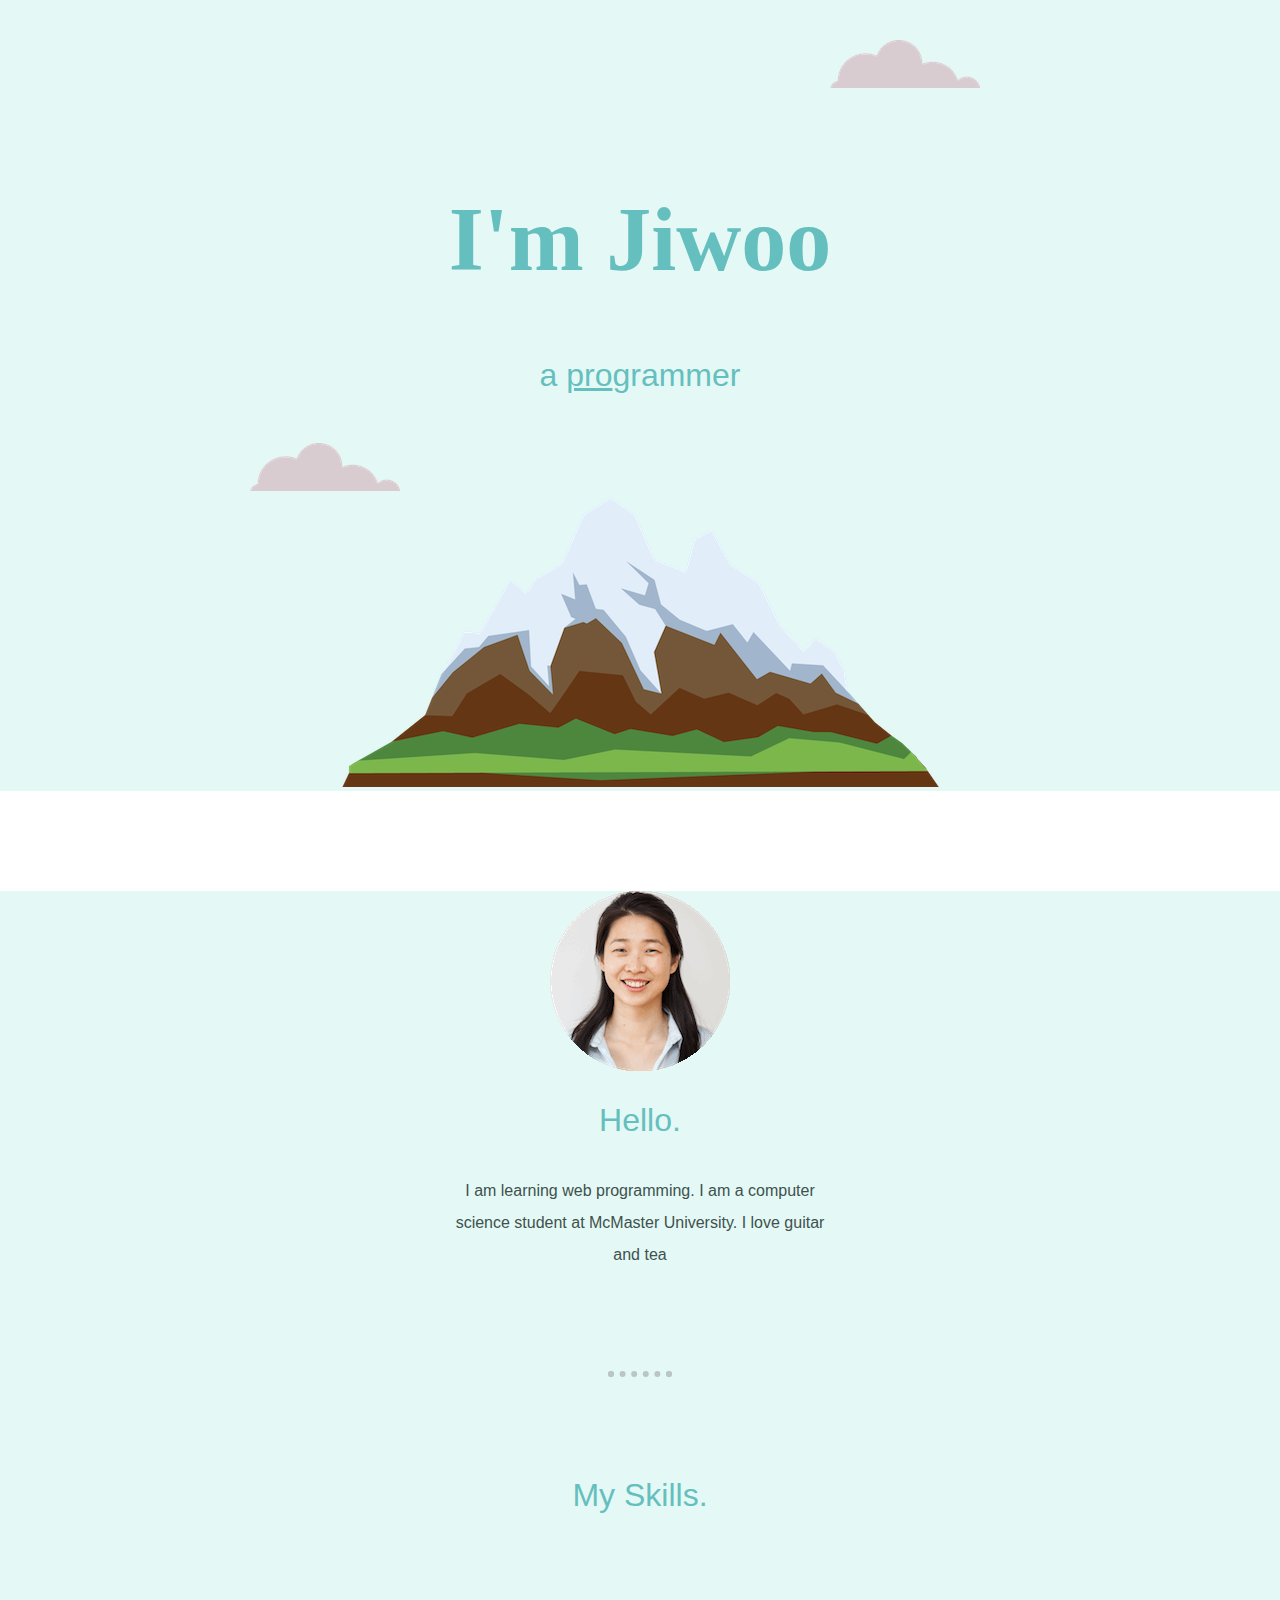
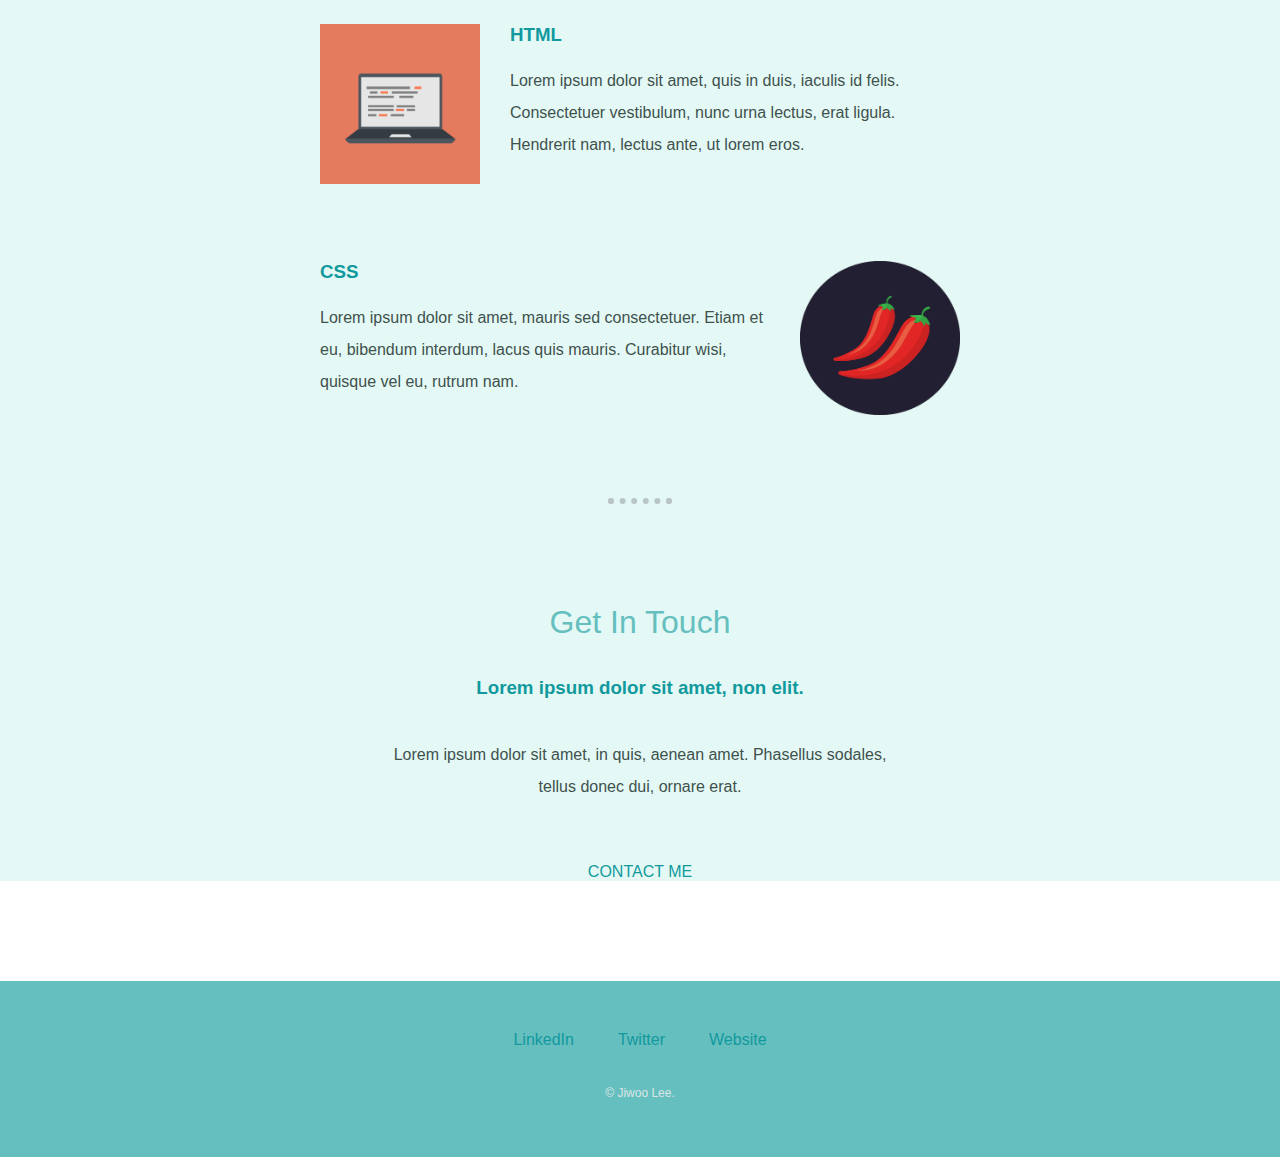
<file: CSS-My Site/ index.html>
<!DOCTYPE html>
<html lang="en">
<head>
    <meta charset="UTF-8">
    <title>Jiwoo Lee</title>
    <link rel="stylesheet" href="css/styles.css">
    <link rel="icon" href="favicon.ico">
</head>
<body>
    <!--items inside div have height-->
    <div class="top-container">
        <img class="top-cloud" src="images/cloud.png" alt="cloud-img">
        <h1>I'm Jiwoo</h1>
        <h2>a <span class="pro">pro</span>grammer</h2>
        <img class="bottom-cloud" src="images/cloud.png" alt="cloud-img">
        <img src="images/mountain.png" alt="cloud-img">
    </div>

    <div class="middle-container">
        <div class="profile">
          <img src="images/angela.png" alt="">
          <h2>Hello.</h2>
          <p class="intro">I am learning web programming. I am a computer science student at McMaster University. I love guitar and tea</p>
        </div>
        <hr>
        <div class="skills">
          <h2>My Skills.</h2>
          <div class="skill-row">
            <img class="code-img" src="images/computer.png" alt="">
            <h3>HTML</h3>
            <p class="code-skill-description">Lorem ipsum dolor sit amet, quis in duis, iaculis id felis. Consectetuer vestibulum, nunc urna lectus, erat ligula. Hendrerit nam, lectus ante, ut lorem eros.</p>
          </div>
          <div class="skill-row">
            <img class="chilli-img" src="images/chillies.png" alt="">
            <h3>CSS</h3>
            <p class="chilli-skill-description">Lorem ipsum dolor sit amet, mauris sed consectetuer. Etiam et eu, bibendum interdum, lacus quis mauris. Curabitur wisi, quisque vel eu, rutrum nam.</p>
          </div>
        </div>
        <hr>
        <div class="contact-me">
          <h2>Get In Touch</h2>
          <h3>Lorem ipsum dolor sit amet, non elit.</h3>
          <p class="contact-message">Lorem ipsum dolor sit amet, in quis, aenean amet. Phasellus sodales, tellus donec dui, ornare erat.</p>
          <a class="btn" href="mailto:name@email.com">CONTACT ME</a>
        </div>
      </div>
      
      
      <div class="bottom-container">
        <a class="footer-link" href="https://www.linkedin.com/">LinkedIn</a>
        <a class="footer-link" href="https://twitter.com/">Twitter</a>
        <a class="footer-link" href="https://www.appbrewery.co/">Website</a>
        <p class="copyright">© Jiwoo Lee.</p>
      </div>
      
    

</body>
</html>
</file>
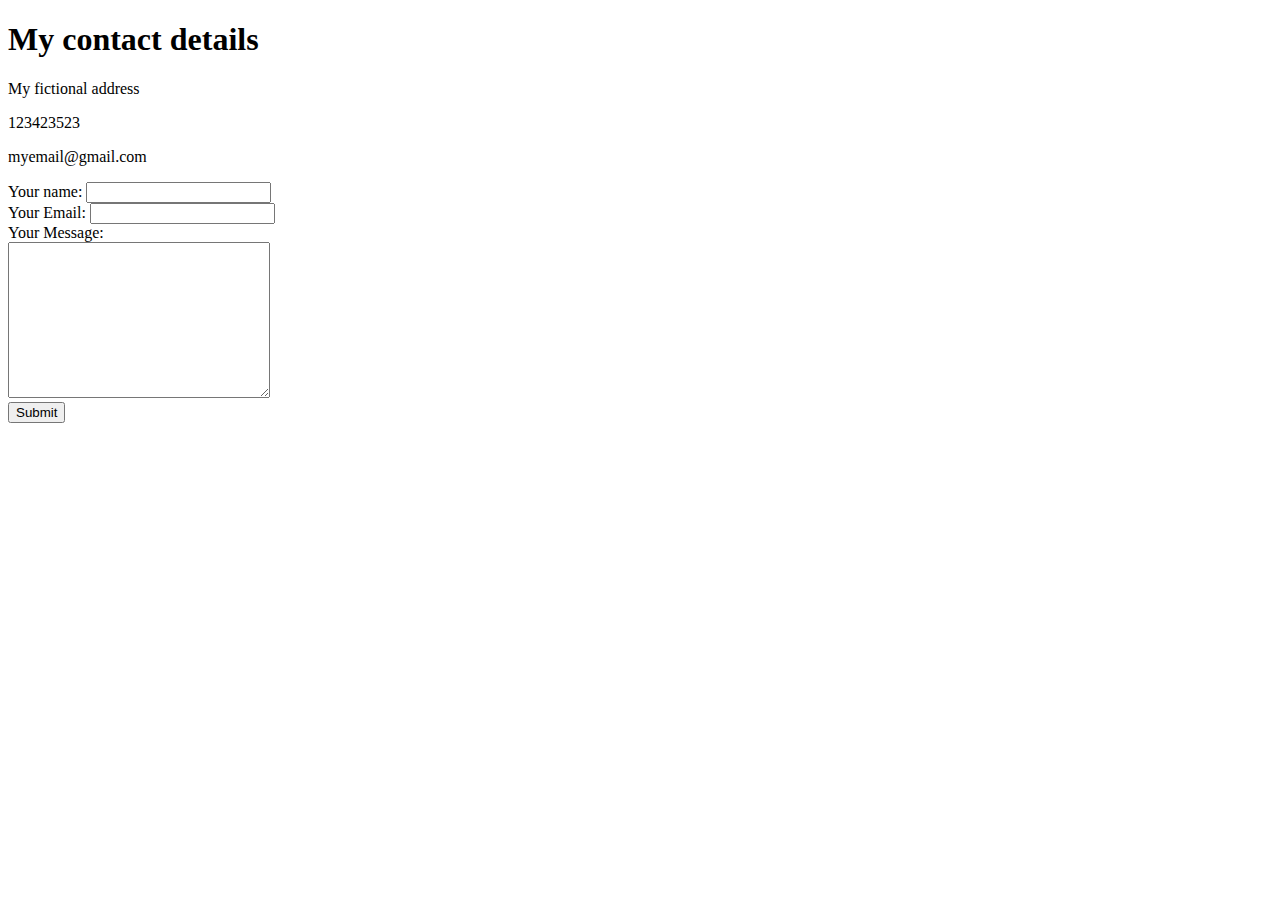
<file: 1) Introduction to HTML/personal site/contact.html>
<!DOCTYPE html>
<html lang="en">
<head>
    <meta charset="UTF-8">
    <title>Contact Me</title>
</head>
<body>
    <h1>My contact details</h1>
    <p>My fictional address</p>
    <p>123423523</p>
    <p>myemail@gmail.com</p>
    <form class="" action="mailto:info@gmail.com" method="post">
        <label>Your name:</label>
        <input type="text" name="yourName" value=""><br>
        <!-- <label>Do you want to sign up to email list?</label> -->
        <!-- <input type="checkbox" name="" value=""> -->
        <label>Your Email:</label>
        <input type="email" name="yourEmail"><br>
        <label>Your Message:</label><br>
        <textarea name="yourMessage" cols="30" rows="10"></textarea><br>
        <input type="submit" name="">


    </form>
</body>
</html>
</file>
<file: CSS-My Site/css/styles.css>
body {
    color: #40514E;
    margin: 0; 
    text-align: center;
    font-family: 'Merriweather', serif;
}

h1 {
    color: #66BFBF;
    margin: 50px auto 0 auto; 
    font-size: 5.625rem;
    line-height: 2;
    font-family: 'Sacramento', cursive; 
}

h2 {
    color: #66BFBF;
    font-family: 'Montserrat', sans-serif; 
    font-size: 2rem;
    font-weight: normal;
    padding-bottom: 10px;
}

h3 {
    color: #11999E;
    font-family: 'Montserrat', sans-serif;
}

p {
    line-height: 2;
    font-family: 'Montserrat', sans-serif;
}

hr {
    border: dotted #bac5c5 6px;
    border-bottom: none;
    width: 4%; 
    margin: 100px auto;
}

div {
    background-color: #E4F9F5; 
}

a {
    color: #11999E;
    font-family: 'Montserrat', sans-serif;
    margin: 10px 20px;
    text-decoration: none;
}

a:hover {
    color: #EAF6F6
}

.top-container {
    background-color: #E4F9F5;
    position: relative; 
    padding-top: 100px;
}

.middle-container {
    margin: 100px 0; 
}

.bottom-container {
    background-color: #66BFBF;
    padding: 50px 0 20px;
}

.skill-row {
    width: 50%; 
    margin: 100px auto 100px auto; 
    text-align: left;
}

.pro {
    text-decoration: underline;
}

.intro {
    width: 30%; 
    margin: auto;

}

.top-cloud {
    position: absolute; 
    right: 300px;
    top: 40px; 
}

.bottom-cloud {
    position: absolute; 
    left: 250px;
    bottom: 300px; 
}

.code-img {
    width: 25%;
    float: left;
    margin-right: 30px;
}

.chilli-img {
    width: 25%;
    float: right;
    margin-left: 30px;
}

/* .code-skill-description {
    clear: left; 
}

.chilli-skill-description {
    clear: right;
} */

.contact-message {
    width: 40%; 
    margin: 40px auto 60px;
}

.copyright {
    color: #dae6e6;
    font-size: 0.75rem;
    padding: 20px 0px;
}
</file>
